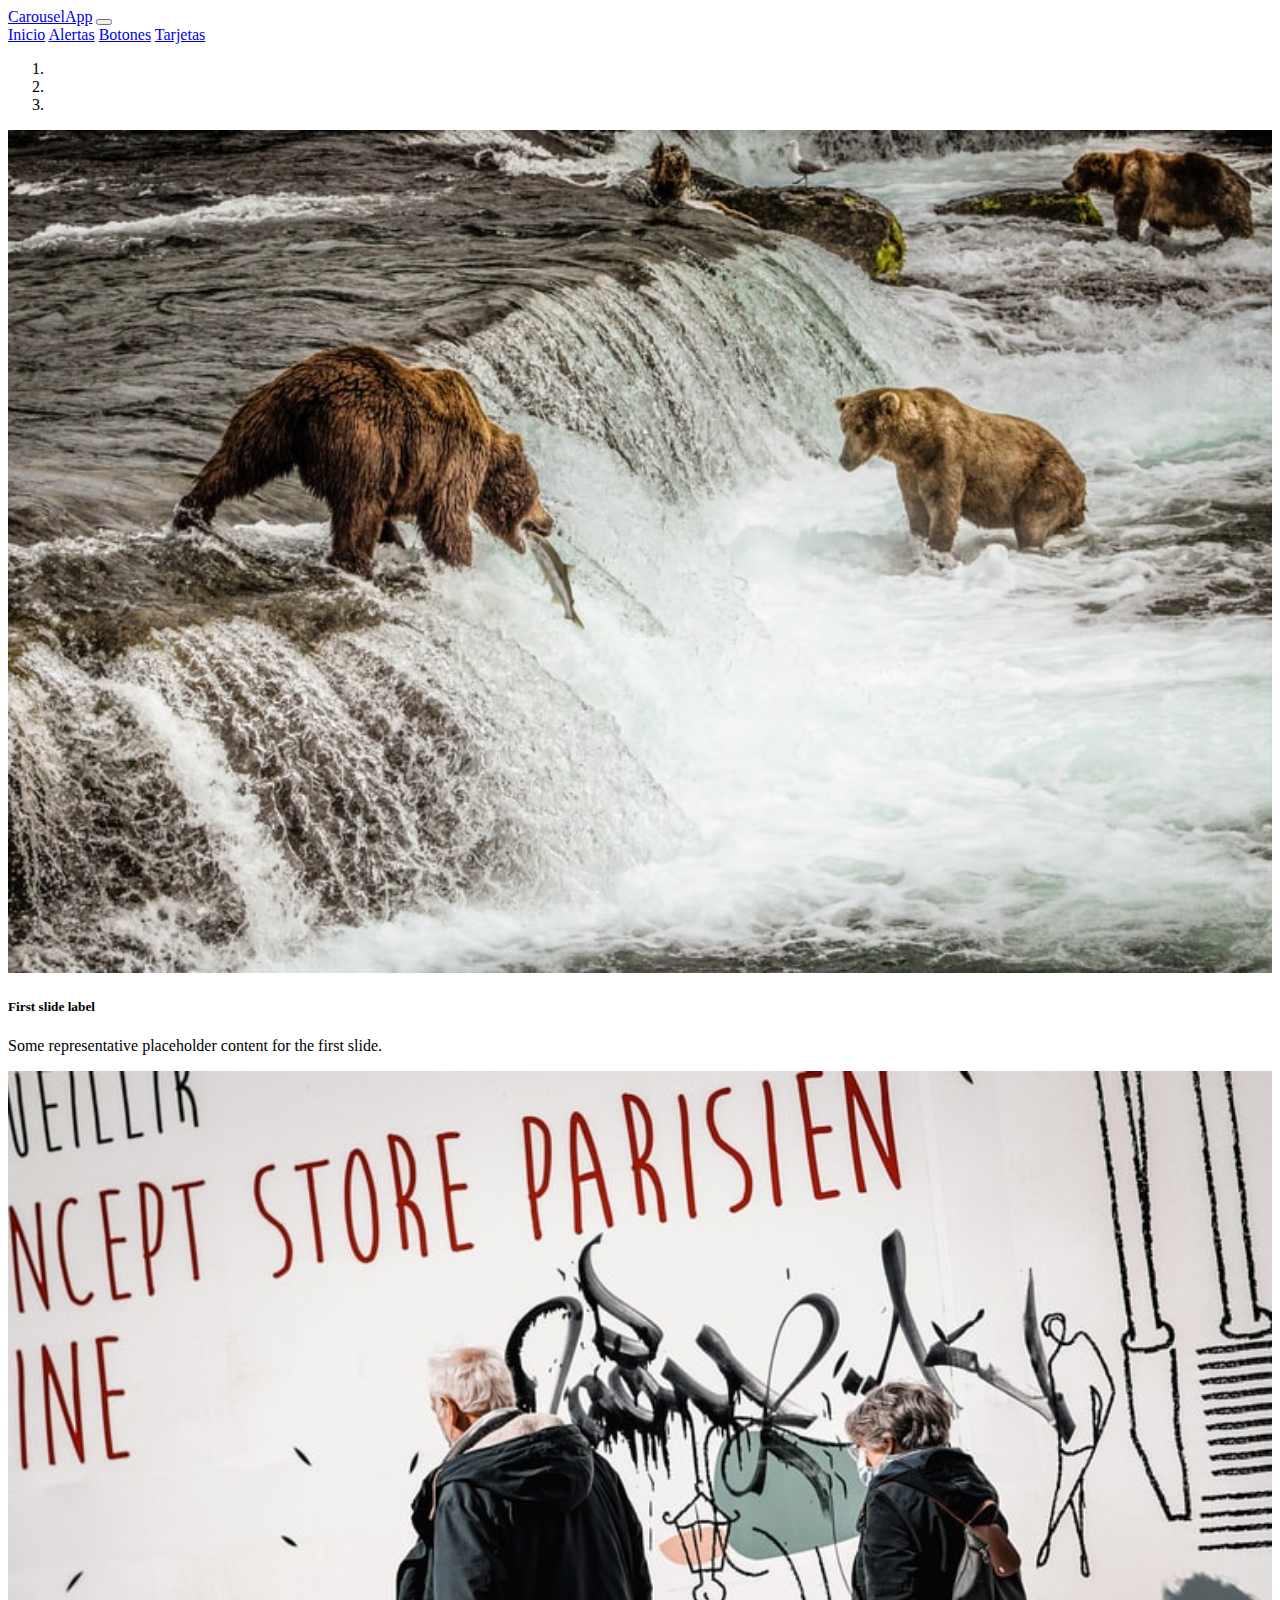
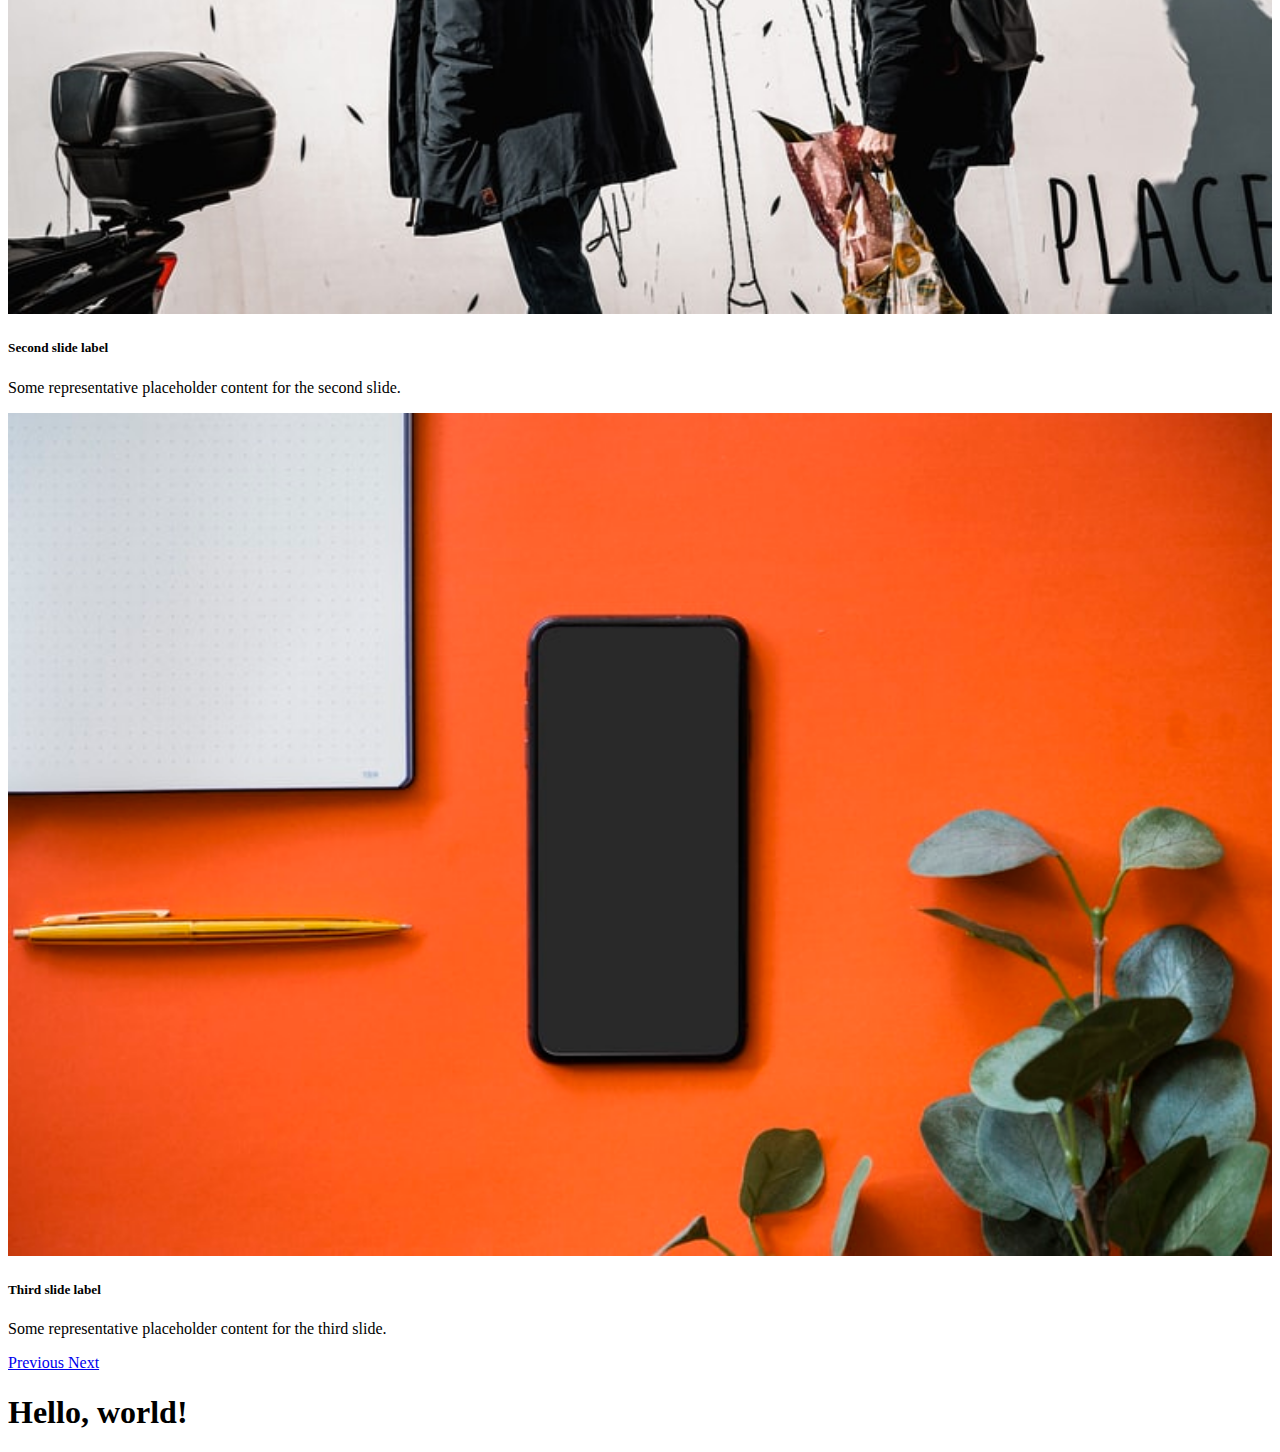
<file: page-1/index.html>
<!DOCTYPE html>
<html lang="en">
  <head>
    <!-- Required meta tags -->
    <meta charset="utf-8" />
    <meta
      name="viewport"
      content="width=device-width, initial-scale=1, shrink-to-fit=no"
    />

    <!-- Bootstrap CSS -->
    <link
      rel="stylesheet"
      href="https://cdn.jsdelivr.net/npm/bootstrap@4.6.0/dist/css/bootstrap.min.css"
      integrity="sha384-B0vP5xmATw1+K9KRQjQERJvTumQW0nPEzvF6L/Z6nronJ3oUOFUFpCjEUQouq2+l"
      crossorigin="anonymous"
    />
    <!--my styles-->
    <link rel="stylesheet" href="../styles/index.css" />
    <title>carouselAap</title>
  </head>
  <body>
    <!--Barra de navegacion-->
    <nav class="navbar navbar-expand-lg navbar-dark bg-dark">
      <a class="navbar-brand" href="#">CarouselApp</a>
      <button
        class="navbar-toggler"
        type="button"
        data-toggle="collapse"
        data-target="#menuOpciones"
        aria-controls="navbarNavAltMarkup"
        aria-expanded="false"
        aria-label="Toggle navigation"
      >
        <span class="navbar-toggler-icon"></span>
      </button>

      <!--Contenedor de opciones -->
      <div class="collapse navbar-collapse" id="menuOpciones">
        <div class="navbar-nav">
          <a class="nav-link active" href="./index.html">Inicio</a>
          <a class="nav-link" href="./alertas.html">Alertas</a>
          <a class="nav-link" href="./botones.html">Botones</a>
          <a class="nav-link" href="./tarjetas.html">Tarjetas</a>
        </div>
      </div>
    </nav>
    <!--carousel-->
    <section>
      <div class="container m-auto">
        <div
          id="carouselExampleCaptions"
          class="carousel slide"
          data-ride="carousel"
        >
          <ol class="carousel-indicators">
            <li
              data-target="#carouselExampleCaptions"
              data-slide-to="0"
              class="active"
            ></li>
            <li data-target="#carouselExampleCaptions" data-slide-to="1"></li>
            <li data-target="#carouselExampleCaptions" data-slide-to="2"></li>
          </ol>
          <div class="carousel-inner">
            <div class="carousel-item active">
              <img src="./img/img1.jpg" class="d-block img-size" alt="img1" />
              <div class="carousel-caption d-none d-md-block">
                <h5>First slide label</h5>
                <p>
                  Some representative placeholder content for the first slide.
                </p>
              </div>
            </div>
            <div class="carousel-item">
              <img src="./img/img2.jpg" class="d-block img-size" alt="img2" />
              <div class="carousel-caption d-none d-md-block">
                <h5>Second slide label</h5>
                <p>
                  Some representative placeholder content for the second slide.
                </p>
              </div>
            </div>
            <div class="carousel-item">
              <img src="./img/img3.jpg" class="d-block img-size" alt="img3" />
              <div class="carousel-caption d-none d-md-block">
                <h5>Third slide label</h5>
                <p>
                  Some representative placeholder content for the third slide.
                </p>
              </div>
            </div>
          </div>
          <a
            class="carousel-control-prev"
            href="#carouselExampleCaptions"
            role="button"
            data-slide="prev"
          >
            <span class="carousel-control-prev-icon" aria-hidden="true"></span>
            <span class="sr-only">Previous</span>
          </a>
          <a
            class="carousel-control-next"
            href="#carouselExampleCaptions"
            role="button"
            data-slide="next"
          >
            <span class="carousel-control-next-icon" aria-hidden="true"></span>
            <span class="sr-only">Next</span>
          </a>
        </div>
      </div>
    </section>

    <h1>Hello, world!</h1>

    <!-- Optional JavaScript; choose one of the two! -->

    <!-- Option 1: jQuery and Bootstrap Bundle (includes Popper) -->
    <script
      src="https://code.jquery.com/jquery-3.5.1.slim.min.js"
      integrity="sha384-DfXdz2htPH0lsSSs5nCTpuj/zy4C+OGpamoFVy38MVBnE+IbbVYUew+OrCXaRkfj"
      crossorigin="anonymous"
    ></script>
    <script
      src="https://cdn.jsdelivr.net/npm/bootstrap@4.6.0/dist/js/bootstrap.bundle.min.js"
      integrity="sha384-Piv4xVNRyMGpqkS2by6br4gNJ7DXjqk09RmUpJ8jgGtD7zP9yug3goQfGII0yAns"
      crossorigin="anonymous"
    ></script>

    <!-- Option 2: Separate Popper and Bootstrap JS -->
    <!--
    <script src="https://code.jquery.com/jquery-3.5.1.slim.min.js" integrity="sha384-DfXdz2htPH0lsSSs5nCTpuj/zy4C+OGpamoFVy38MVBnE+IbbVYUew+OrCXaRkfj" crossorigin="anonymous"></script>
    <script src="https://cdn.jsdelivr.net/npm/popper.js@1.16.1/dist/umd/popper.min.js" integrity="sha384-9/reFTGAW83EW2RDu2S0VKaIzap3H66lZH81PoYlFhbGU+6BZp6G7niu735Sk7lN" crossorigin="anonymous"></script>
    <script src="https://cdn.jsdelivr.net/npm/bootstrap@4.6.0/dist/js/bootstrap.min.js" integrity="sha384-+YQ4JLhjyBLPDQt//I+STsc9iw4uQqACwlvpslubQzn4u2UU2UFM80nGisd026JF" crossorigin="anonymous"></script>
    -->
  </body>
</html>
</file>
<file: styles/index.css>
.img-size{
    width: 100%;
    height: 40%;
}
</file>
